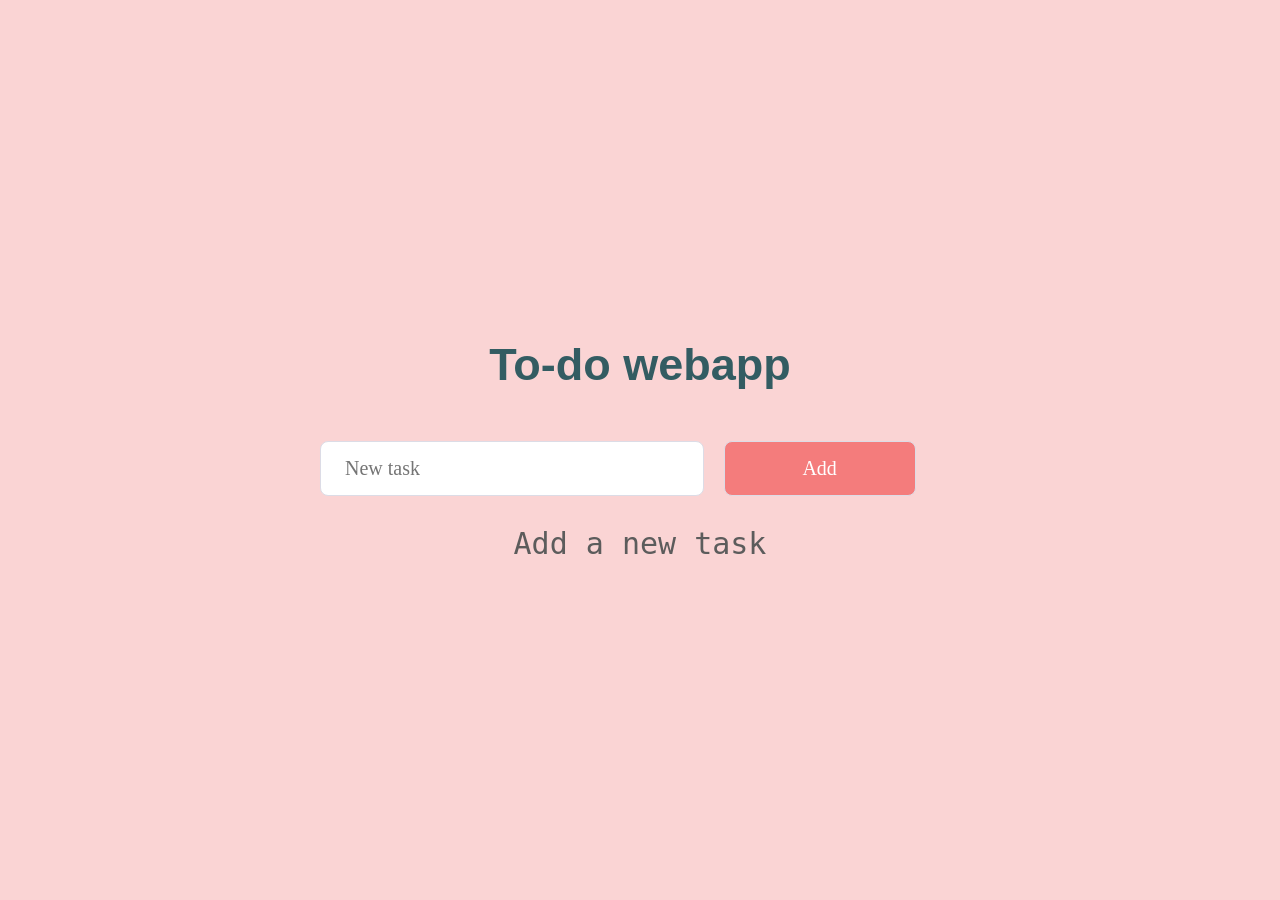
<file: a basic to-do webapp/index.html>
<!DOCTYPE html>
<html lang="en" dir="ltr">
  <head>
    <meta charset="utf-8">
    <title>To-do webapp</title>
    <style>
     * {
 margin: 0;
 padding: 0;
 outline: 0;
 box-sizing: border-box;
 -webkit-font-smoothing: antialiased;
 user-select: none;
}
html,
body {
 width: 100%;
 height: 100%;
}
a {
 text-decoration: none;
 color: inherit;
}
body {
 display: flex;
 justify-content: center;
 align-items: center;
 flex-direction: column;
 background-color: #FAD4D4;
 font-family: "Lato", monospace;
}
#app {
 width: 50%;
 min-width: 400px;
}
h1 {
 font-family: "Dancing Script", sans-serif;
 text-align: center;
 margin-bottom: 50px;
 font-size: 45px;
 color: #335c62;
 font-weight: 700;
}
p {
 font-family: "Dancing Script",monospace;
 text-align: center;
 margin-top: 30px;
 font-size: 30px;
 color: #5c5c5c;
 font-weight: 300;
}
ul {
 font-family: "Lato", monospace;
 font-size: 20px;
 font-weight: 400;
 font-style: italic;
 margin: 50px;
}
ul li {
 margin-bottom: 10px;
 color: #5c5c5c;
}
ul li a {
 margin-left: 15px;
 color: white;
 cursor: pointer;
 border: 1px solid #7cbe7b;
 border-radius: 15px;
 padding: 0 15px 2px 15px;
 background-color: #9BA3EB;
}
ul li a:hover {
 opacity: 0.8;
}
input,
button {
 font: 400 20px "Lato", smoothing;
}
input {
 width: 60%;
 height: 55px;
 color: #5c5c5c;
 border: 1px solid #dcdce6;
 border-radius: 8px;
 padding: 0 24px;
 margin-right: 10px;
}
.btn_add {
 width: 30%;
 height: 55px;
 border: 1px solid #dcdce6;
 border-radius: 8px;
 background-color: #F47C7C;
 color: #fff;
 cursor: pointer;
}
.btn_add:hover {
 opacity: 0.9;
}   
    </style>
  </head>
  <body>
    <div id="app">
   <h1>To-do webapp</h1>
   <ul>
   </ul>
   <input type="text" placeholder="New task">
   <button class='btn_add'>Add</button>
   <p>Add a new task</p>
  </div>
<script src="index.js" charset="utf-8"></script>
  </body>
</html>
</file>
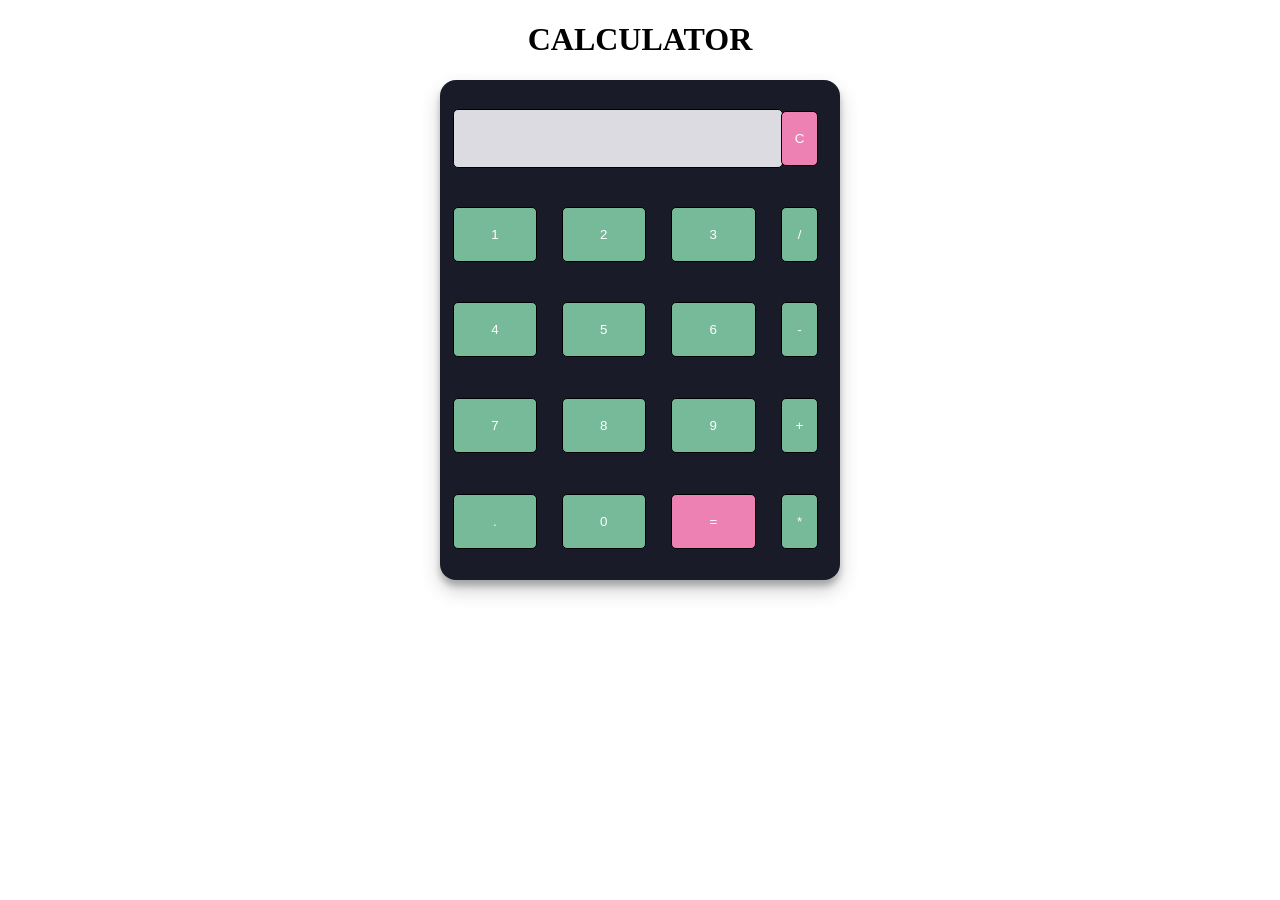
<file: Calculater/index.html>
<!DOCTYPE html>
<html lang="en" dir="ltr">

<head>
  <meta charset="utf-8">
  <title>Calculator</title>
  <style>
    .calculator {
    padding: 10px;
    border-radius: 1em;
    height: 500px;
    width: 400px;
    margin: auto;
    background-color: #191b28;
    box-shadow: rgba(0, 0, 0, 0.19) 0px 10px 20px, rgba(0, 0, 0, 0.23) 0px 6px 6px;
}
.display-box {
    font-family: 'Orbitron', sans-serif;
    background-color: #dcdbe1;
    border: solid black 0.5px;
    color: black;
    border-radius: 5px;
    width: 100%;
    height: 60%;
}
.head{
  height: 10%;

}
h1{
  color: black;
  text-align: center;
}
#btn {
    background-color: #EE81B3;
}
input[type=button] {
    font-family: 'Orbitron', sans-serif;
    background-color: #76BA99;
    color: white;
    border: solid black 0.5px;
    width: 80%;
    border-radius: 5px;
    height: 60%;
    outline: none;
}
input:active[type=button] {
    background: #e5e5e5;
    -webkit-box-shadow: inset 0px 0px 5px #c1c1c1;
    -moz-box-shadow: inset 0px 0px 5px #c1c1c1;
    box-shadow: inset 0px 0px 5px #c1c1c1;
}
  </style>
</head>

<body>
  <div class="head">
    <h1>CALCULATOR</h1>

  </div>

<table class="calculator" >
  <tr>
    <td colspan="3"> <input class="display-box" type="text" id="result" disabled /> </td>

    <!-- clearScreen() function clears all the values -->
    <td> <input type="button" value="C" onclick="clearScreen()" id="btn" /> </td>
  </tr>
  <tr>
    <!-- display() function displays the value of clicked button -->
    <td> <input type="button" value="1" onclick="display('1')" /> </td>
    <td> <input type="button" value="2" onclick="display('2')" /> </td>
    <td> <input type="button" value="3" onclick="display('3')" /> </td>
    <td> <input type="button" value="/" onclick="display('/')" /> </td>
  </tr>
  <tr>
    <td> <input type="button" value="4" onclick="display('4')" /> </td>
    <td> <input type="button" value="5" onclick="display('5')" /> </td>
    <td> <input type="button" value="6" onclick="display('6')" /> </td>
    <td> <input type="button" value="-" onclick="display('-')" /> </td>
  </tr>
  <tr>
    <td> <input type="button" value="7" onclick="display('7')" /> </td>
    <td> <input type="button" value="8" onclick="display('8')" /> </td>
    <td> <input type="button" value="9" onclick="display('9')" /> </td>
    <td> <input type="button" value="+" onclick="display('+')" /> </td>
  </tr>
  <tr>
    <td> <input type="button" value="." onclick="display('.')" /> </td>
    <td> <input type="button" value="0" onclick="display('0')" /> </td>

    <!-- calculate() function evaluates the mathematical expression -->
    <td> <input type="button" value="=" onclick="calculate()" id="btn" /> </td>
    <td> <input type="button" value="*" onclick="display('*')" /> </td>
  </tr>
</table>

<script src="index.js" charset="utf-8"></script>

</body>

</html>
</file>
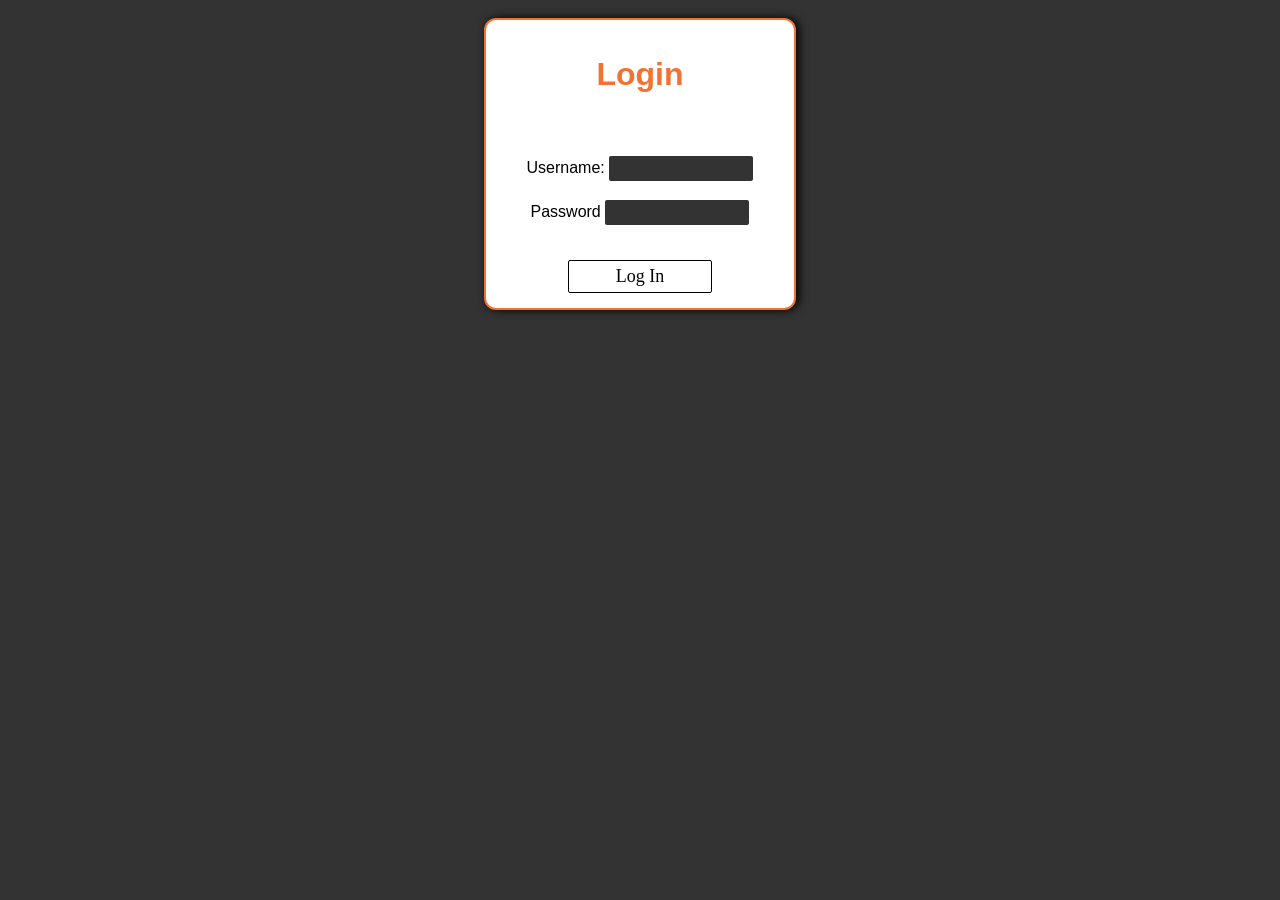
<file: login -authentification/index.html>
<!DOCTYPE html>
<html>
  <head>
    <title>Login</title>
    <style>
      * {
        text-align: center;
        padding: 5px;
      }

      li {
        list-style-type: none;
        text-align: center;
        padding-bottom: 5%;
      }

      input {
        background-color: #333;
        border: none;
        border-radius: 2px;
        text-align: left;
        color: white;
      }

      h1 {
        font-family: sans-serif;
        color: #f07334;
      }

      .container {
        font-family: sans-serif;
        border: 2px solid #f07334;
        width: 24%;
        text-align: center;
        margin: auto;
        border-radius: 12px;
        background-color: white;
        padding-bottom: 10px;
        box-shadow: 3px 0px 10px 0px black;
      }

      .submit {
        background-color: transparent;
        color: black;
        border: 1px solid black;
        width: 50%;
        font-family: sans-selif;
        font-size: 18px;
        transition: 0.9s ease;
        text-align: center;
      }

      .submit.hover {
        background-color: #f07334;
        color: black;
        border: 1px solid black;
        font-family: sans-serif;
        font-size: 12px;
      }

      .password,
      .username {
        width: 50%;
      }

      body {
        background-color: #333;
      }
    </style>
  </head>
  <body>
    <div class="container">
      <div class="header">
        <h1>Login</h1>
      </div>

      <form name="login" onsubmit="return validateForm() ;" method="post">
        <ul>
          <li>
            Username: <input class="username" type="text" name="username" />
          </li>

          <li>
            Password <input class="password" type="password" name="password" />
          </li>
        </ul>

        <input
          type="button"
          class="submit"
          value="Log In"
          name="submit"
          onclick="validate()"
        />
      </form>
    </div>
    <script src="indes.js"></script>
  </body>
</html>
</file>
